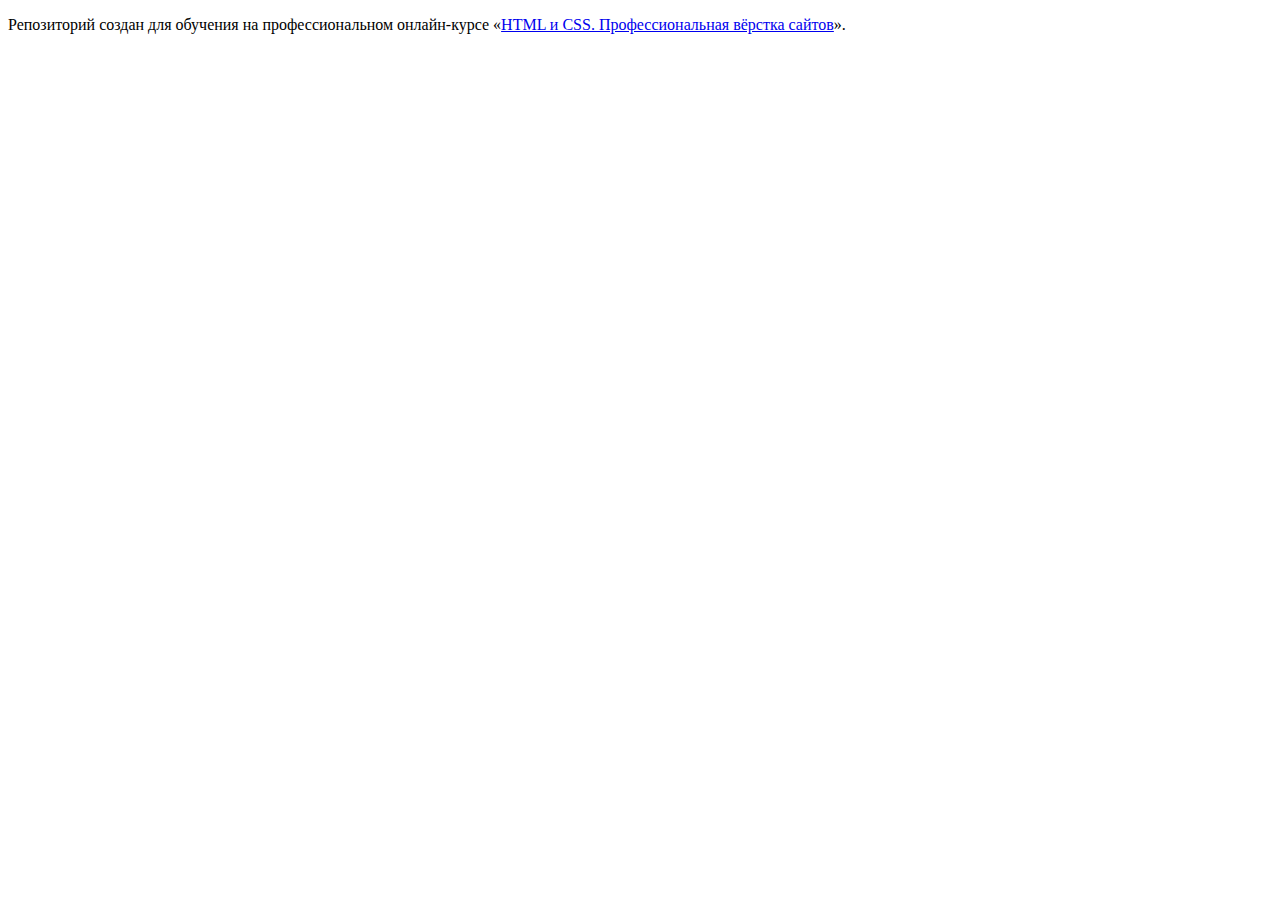
<file: 1/index.html>
<!DOCTYPE html>
<html lang="ru">
  <head>
    <meta charset="utf-8">
    <title>HTML Academy: Седона</title>
    <base href="https://htmlacademy-htmlcss.github.io/2263523-sedona-36/1/">
</head>
  <body>

    <p>Репозиторий создан для обучения на профессиональном онлайн‑курсе «<a href="https://htmlacademy.ru/intensive/htmlcss">HTML и CSS. Профессиональная вёрстка сайтов</a>».</p>

  </body>
</html>
</file>
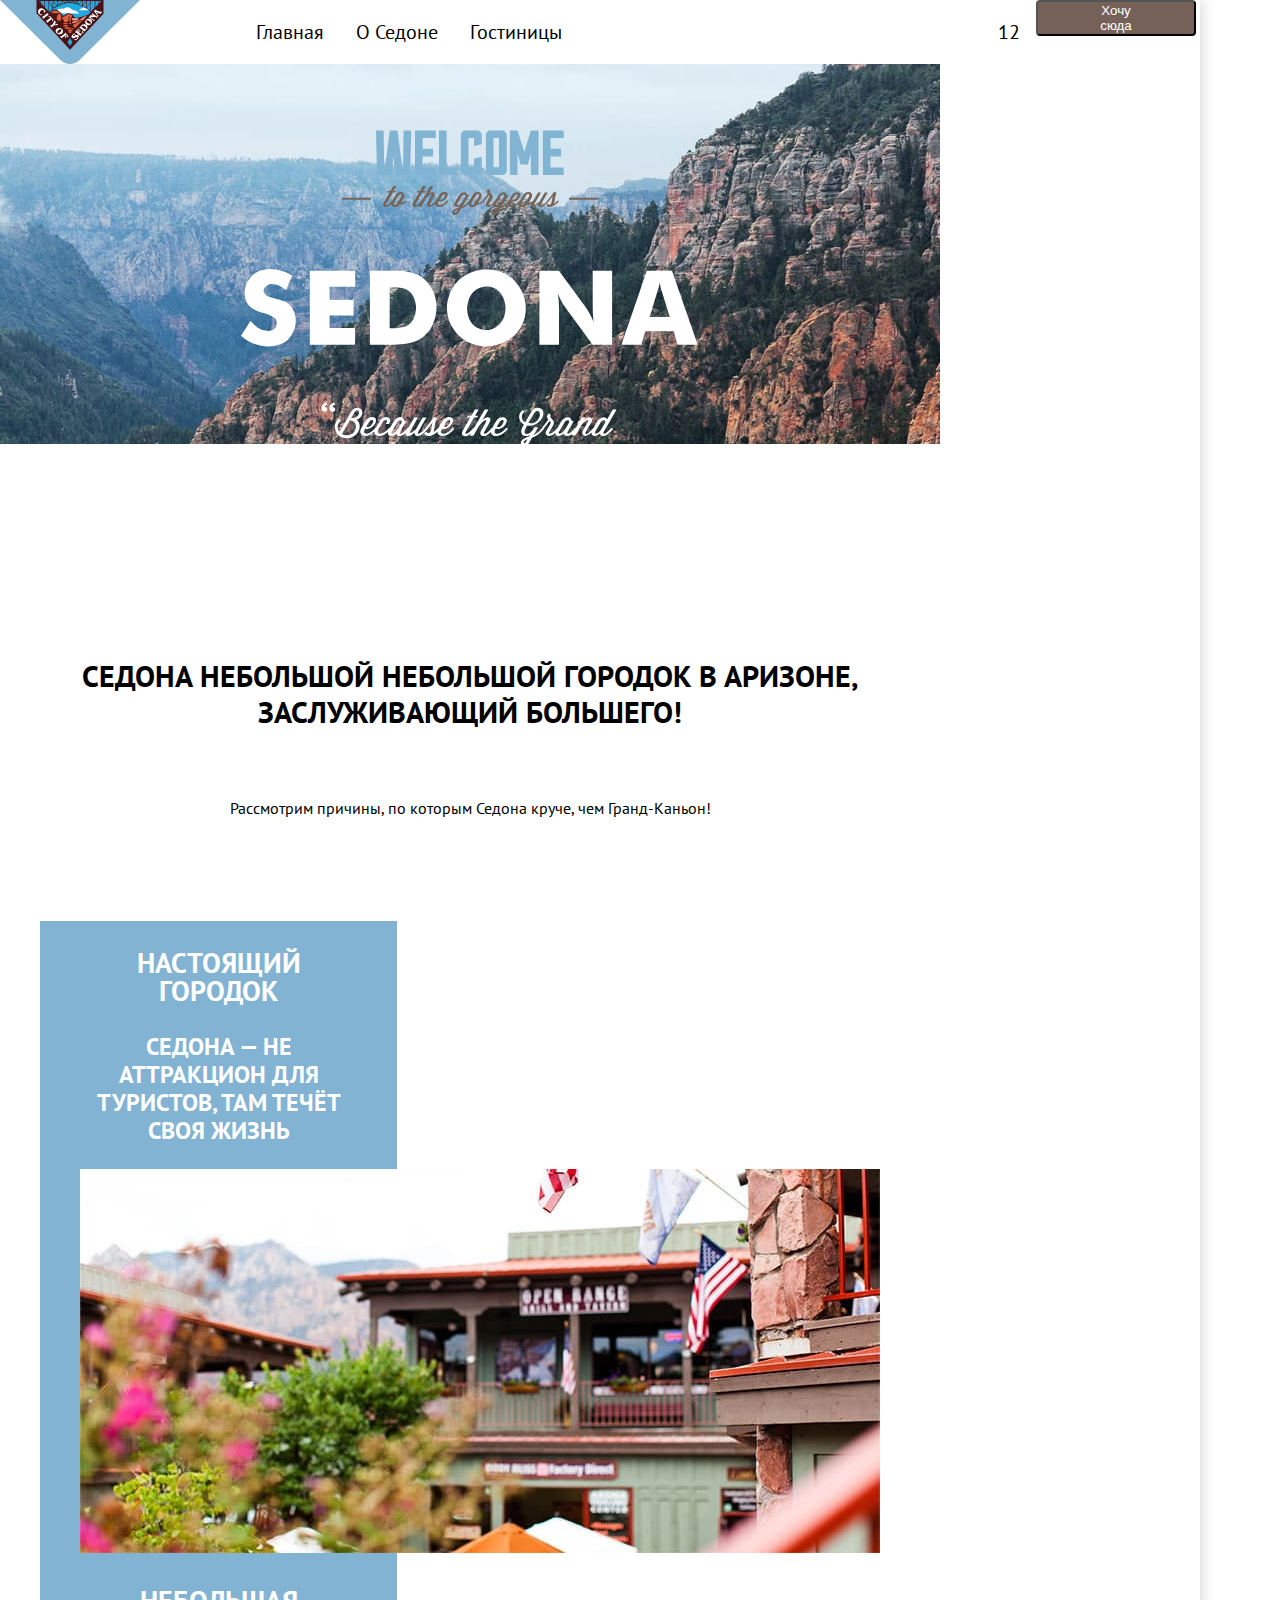
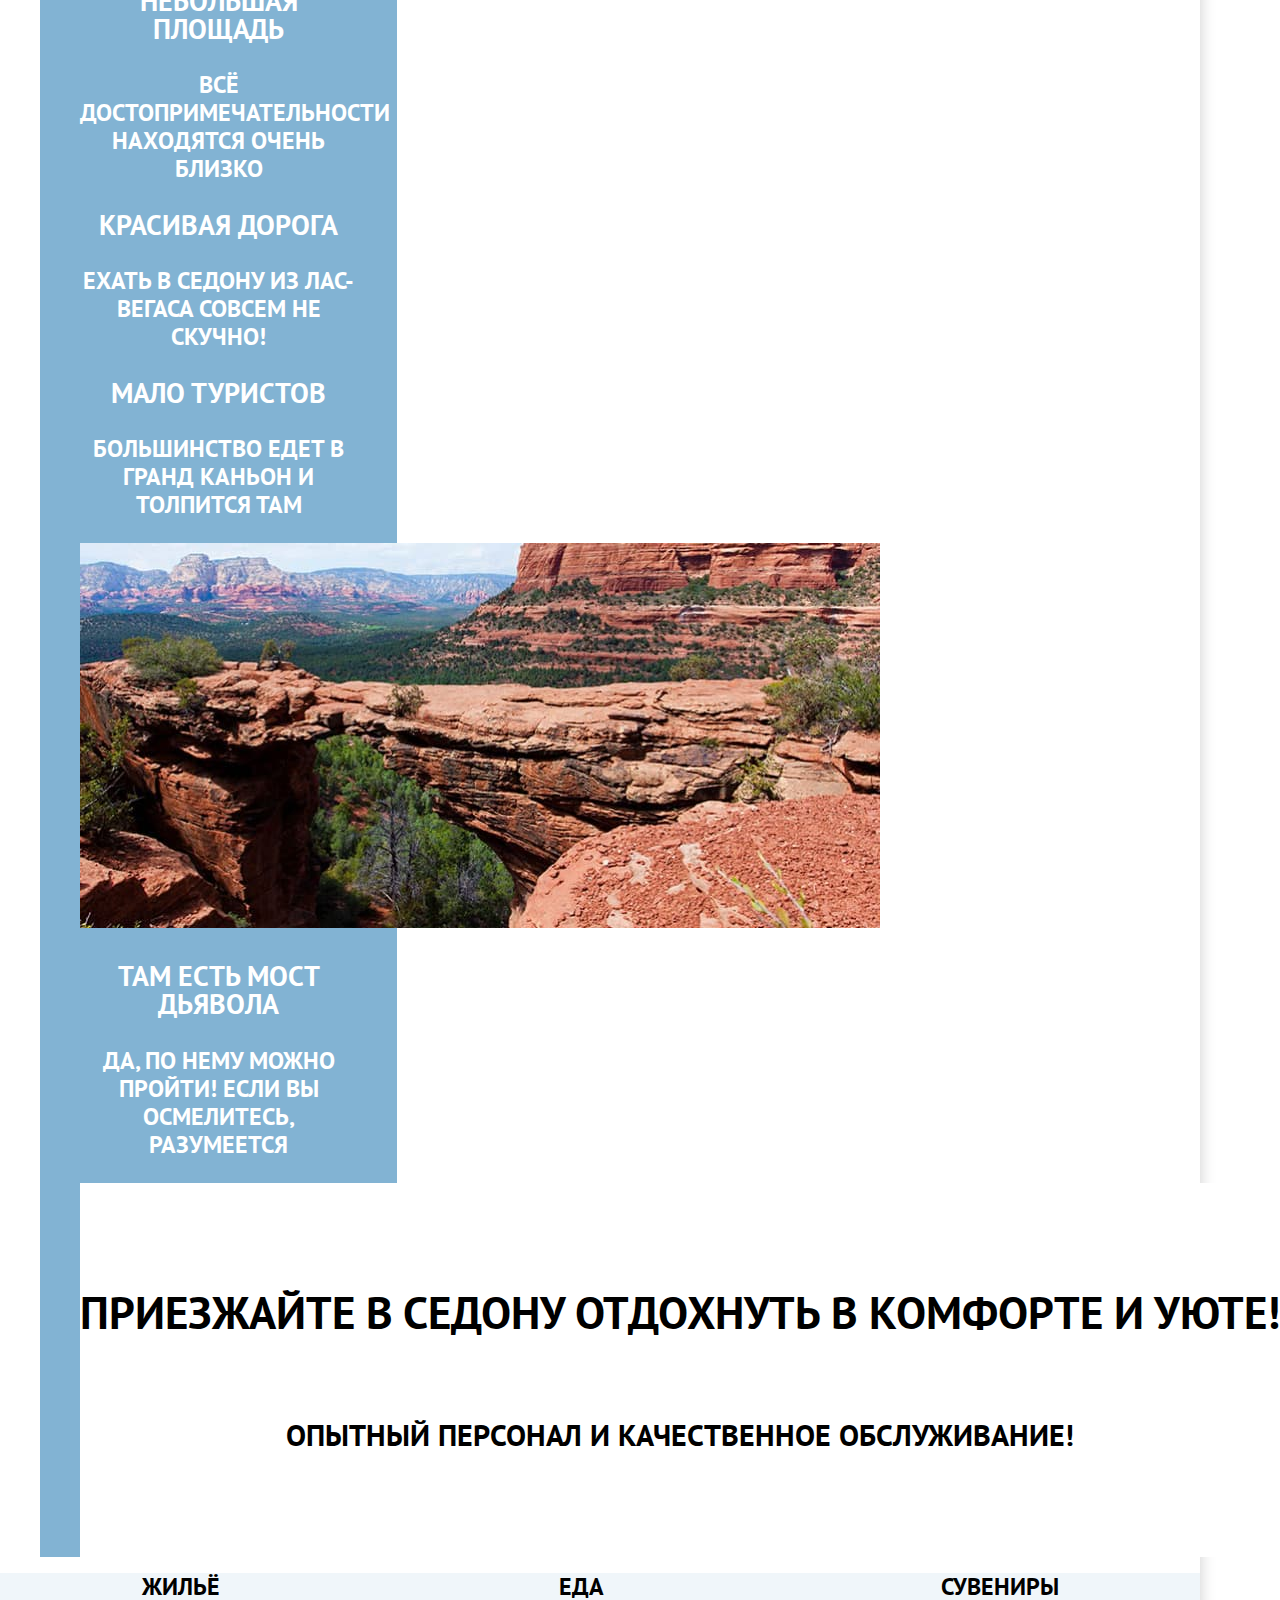
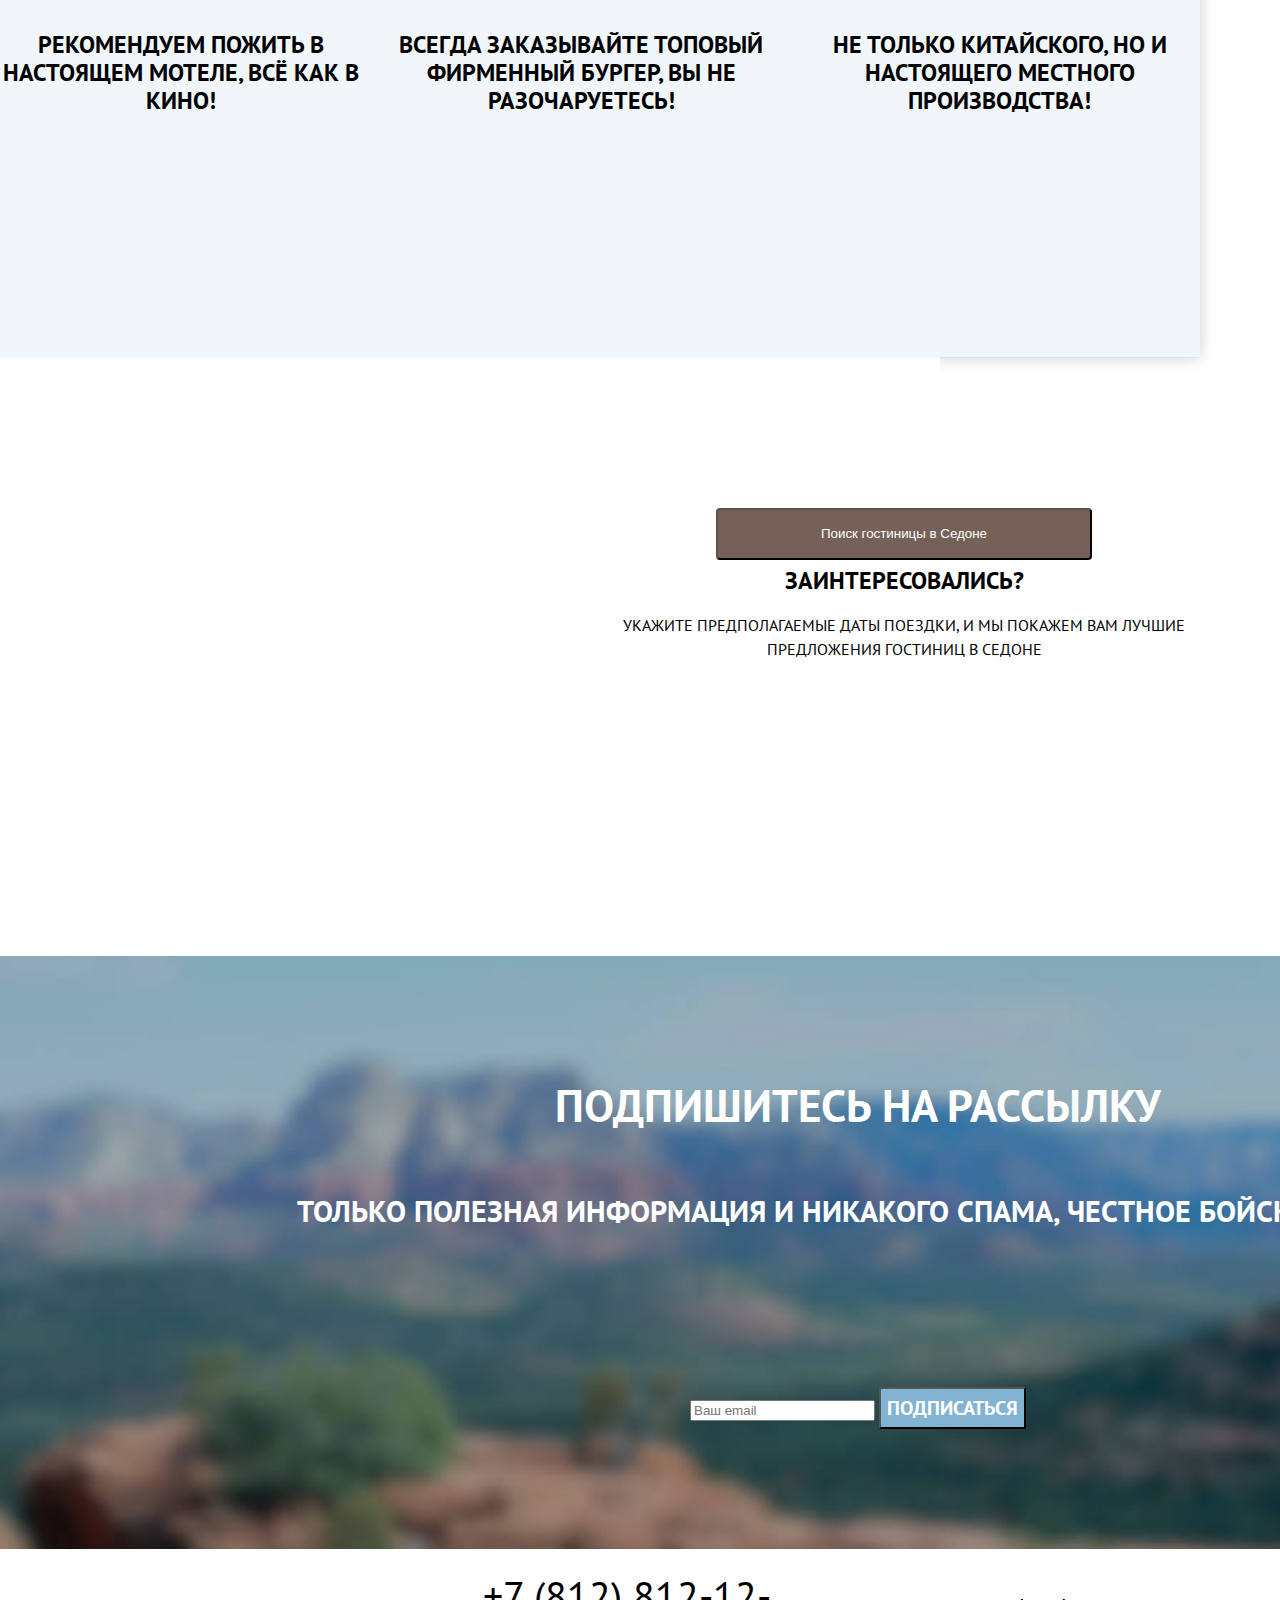
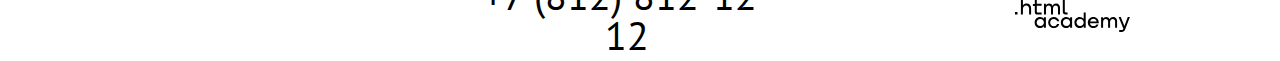
<file: 2/index.html>
<!DOCTYPE html>
<html lang="ru">

  <head>
    <meta charset="utf-8">
    <title>HTML Academy: Седона</title>
    <link rel="stylesheet" href="styles/styles.css">
    <base href="https://htmlacademy-htmlcss.github.io/2263523-sedona-36/2/">
</head>

  <body>
    <header class="page-header">
      <nav class="navigation">
        <img class="page-header-logo" src="image/logo-header.svg" width="138" height="64" alt="Логотип">
        <ul class="navigation-list navigation-one">
          <li class="navigation-item">
            <a class="navigation-link" href="main.html">Главная</a>
          </li>
          <li class="navigation-item">
            <a class="navigation-link" href="about.sedona">О Седоне</a>
          </li>
          <li class="navigation-item">
            <a class="navigation-link" href="about.hotels">Гостиницы</a>
          </li>
        </ul>

        <ul class="navigation-list navigation-user">
          <li class="navigation-item">
            <a class="navigation-link" href="#">
              <span class="visually-hidden">Поиск</span></a>
          </li>
          <li class="navigation-item">
            <a class="navigation-link" href="#">
              <span class="visually-hidden">Избранное</span>
              <span class="notification-badgel">12</span>
            </a>
          </li>
          <form class="navigation-item" action="https://echo.htmlacademy.ru/" method="post">
            <button class="navigation-button" type="submit">Хочу сюда</button>
          </form>
        </ul>
      </nav>
    </header>

    <main class="main-container main-index">
      <div class="page-container">
        <section class="hero">
          <h1 class="visually-hidden">Sedona"</h1>
          <img class="logo-hero" src="image/welcome.svg" width="458" height="352"
            alt="Welcom to the gargeous sedona, because the grande canyon sucks!">
        </section>
        <section class="heading-two">
          <h2 class="text-1">Седона небольшой небольшой городок в Аризоне, заслуживающий большего!</h2>
          <p>Рассмотрим причины, по которым Седона круче, чем Гранд-Каньон!</p>
        </section>

        <section class="advantages">
          <h2 class="visually-hidden">Преимущества</h2>
          <ul class="advantages-list">
            <li class="advantages-item">
              <div class="advantag">
                <h3 class="advantages-title-1">Настоящий городок</h3>
                <p class="advantages-description">Седона — не аттракцион для туристов, там течёт своя жизнь</p>
                <img class="section-logo" src="image/photo-1.jpg" width="800" height="384" alt="Фото города">
              </div>
              <div class="advantag">
                <h3 class="advantages-title-2">Небольшая
                  площадь</h3>
                <p class="advantages-description">Всё достопримечательности находятся очень близко</p>
              </div>
              <div class="advantag">
                <h3 class="advantages-title-3">Красивая
                  дорога</h3>
                <p class="advantages-description">Ехать в Седону из Лас-Вегаса совсем не скучно!</p>
              </div>
              <div class="advantag">
                <h3 class="advantages-title-4">Мало
                  туристов</h3>
                <p class="advantages-description">Большинство едет в Гранд Каньон и толпится там</p>
              </div>
              <div class="container">
                <img class="logo" src="image/photo-2.jpg" width="800" height="385" alt="Фото моста дьявола">
                <h3 class="advantages-title">Там есть
                  мост дьявола</h3>
                <p class="advantages-description">Да, по нему можно пройти! Если вы осмелитесь, разумеется</p>
              </div>
              <div class="text-2">
                <h2>Приезжайте в Седону отдохнуть в комфорте и уюте!</h2>
                <p>Опытный персонал и качественное обслуживание!</p>
              </div>
            </li>
          </ul>
        </section>

        <section class="features">
          <div class="housing">
            <h3 class="features-title">Жильё</h3>
            <p class="features-description">Рекомендуем пожить в настоящем мотеле,
              всё как в кино!</p>
          </div>
          <div class="meal">
            <h3 class="features-title">Еда</h3>
            <p class="features-description">Всегда заказывайте
              топовый фирменный бургер, вы не разочаруетесь!</p>
          </div>
          <div class="souvenirs">
            <h3 class="features-title">Сувениры</h3>
            <p class="features-description">Не только китайского,
              но и настоящего местного производства!</p>
          </div>
        </section>
        <section class="interested">
          <div class="text-3">
            <h2>Заинтересовались?</h2>
            <p>Укажите предполагаемые даты поездки, и мы покажем вам лучшие предложения гостиниц в Седоне</p>
          </div>
          <button class="button-all" type="button">Поиск гостиницы в Седоне</button>
          </form>
        </section>


        <section class="subscription">
          <div class="text-4">
            <h2 class="subscript">Подпишитесь на рассылку</h2>
            <p>Только полезная информация и никакого спама, честное бойскаутское!</p>
          </div>
          <form class="subscription-form" action="https://echo.htmlacademy.ru/" method="post">
            <input type="email" id="email" name="email" placeholder="Ваш email" required>
            <button class="button-right" type="submit">Подписаться</button>
          </form>
        </section>
      </div>
    </main>

    <footer class="page-footer">
      <section class="contacts">
        <h2 class="visually-hidden" Социальные сети></h2>
        <ul class="footer-social-list">
          <li class="footer-social-item">
            <a class="button" href="https://vk.com/htmlacademy">
              <span class="visually-hidden">ВКонтакте</span>
            </a>
          </li>
          <li class="footer-social-item">
            <a class="button" href="https://t.me/htmlacademy">
              <span class="visually-hidden">Телеграм</span>
            </a>
          </li>
          <li class="footer-social-item">
            <a class="button" href="https://www.youtube.com/user/htmlacademyru">
              <span class="visually-hidden">Ютуб</span>
            </a>
          </li>
        </ul>
        <a class="footer-phon" href="tel:+78128121212">+7 (812) 812-12-12</a>
        <img class="logo-footer" src="image/html-academy.svg" width="115" height="33" alt="Логотип академии.">
      </section>
    </footer>
  </body>

</html>
</file>
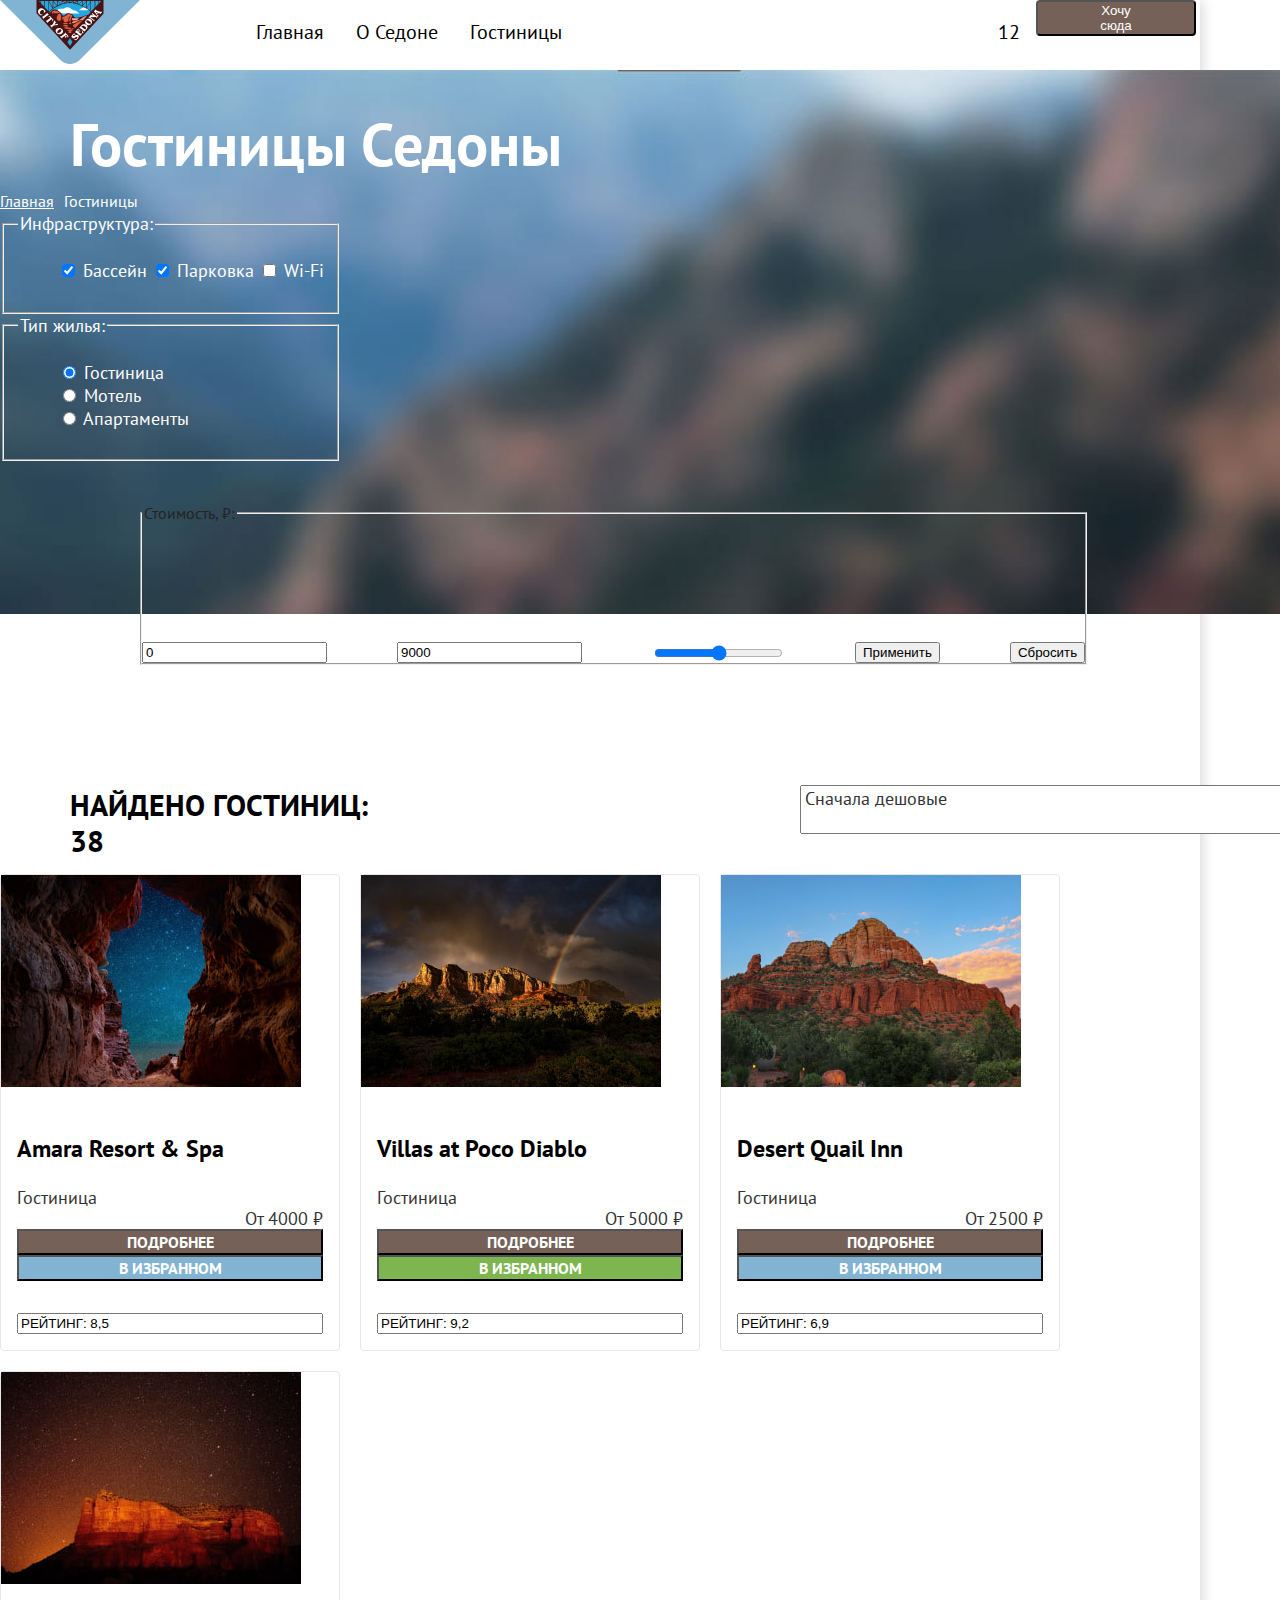
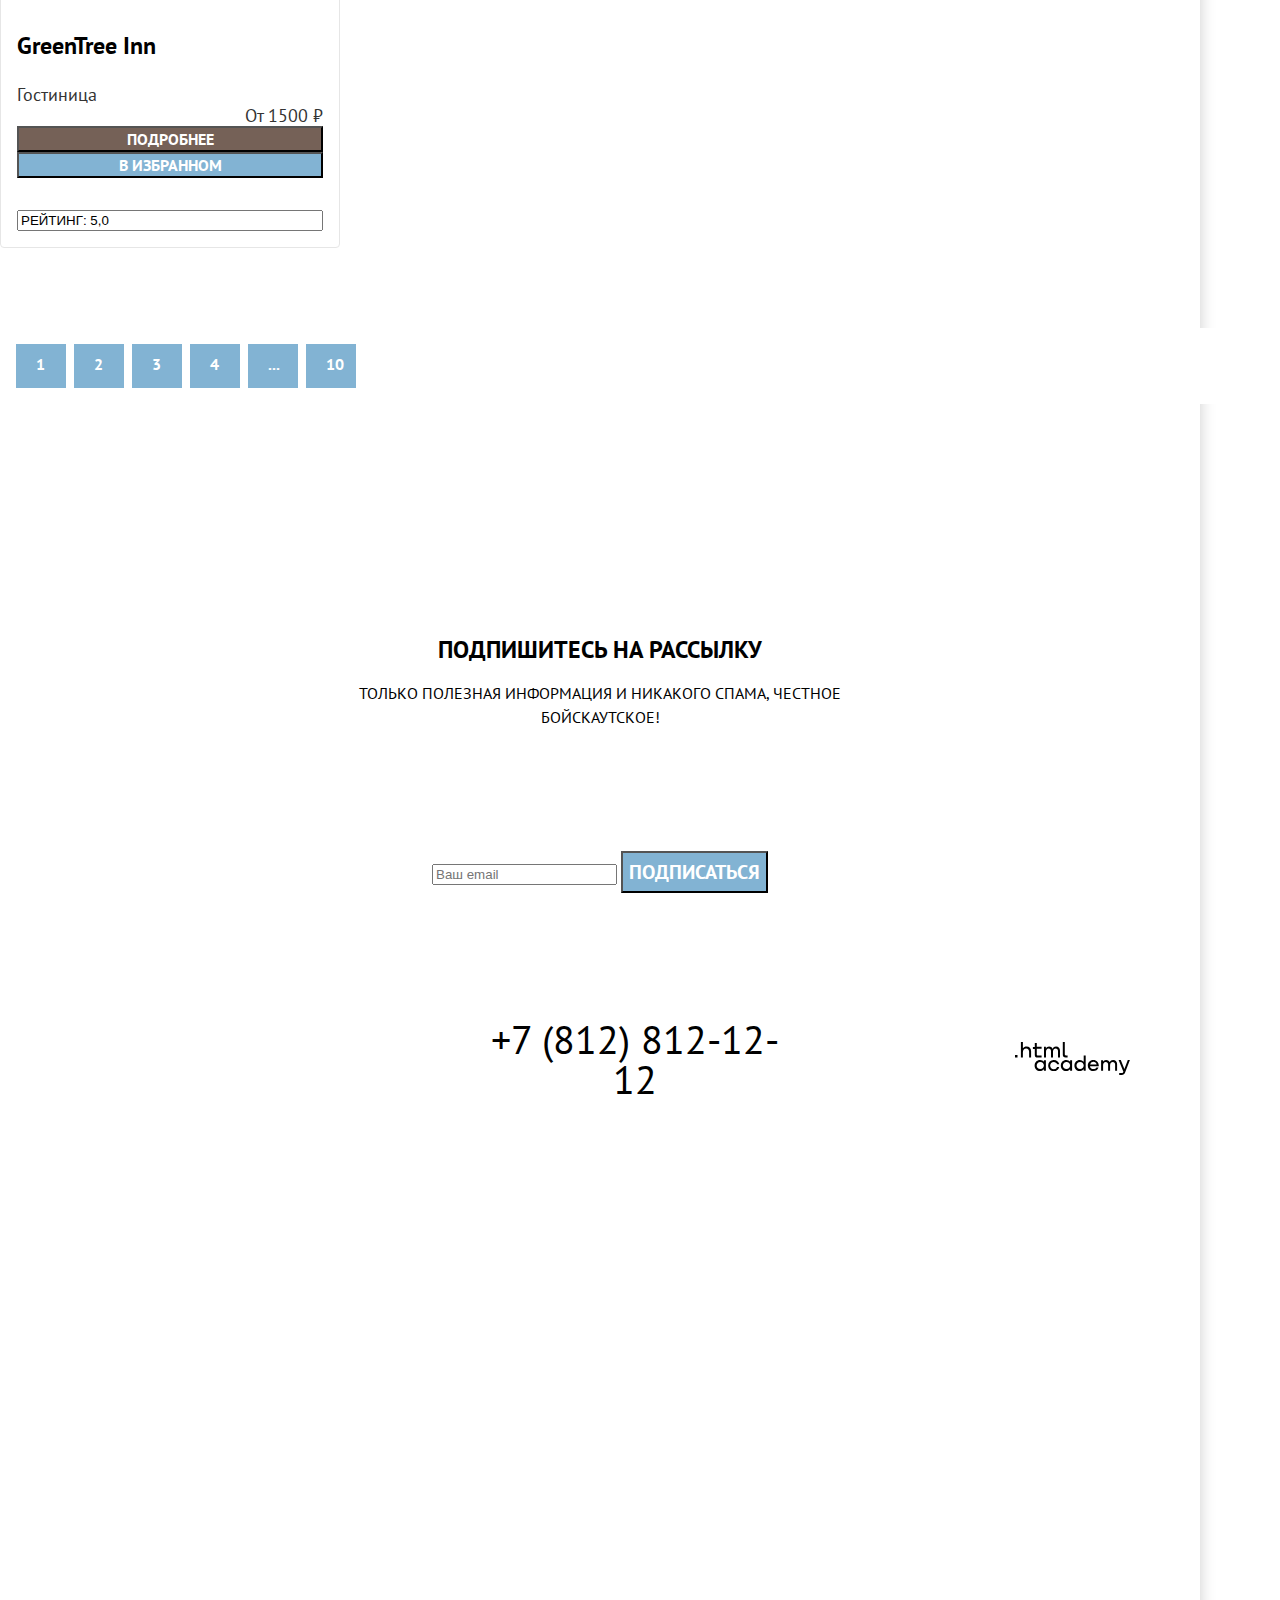
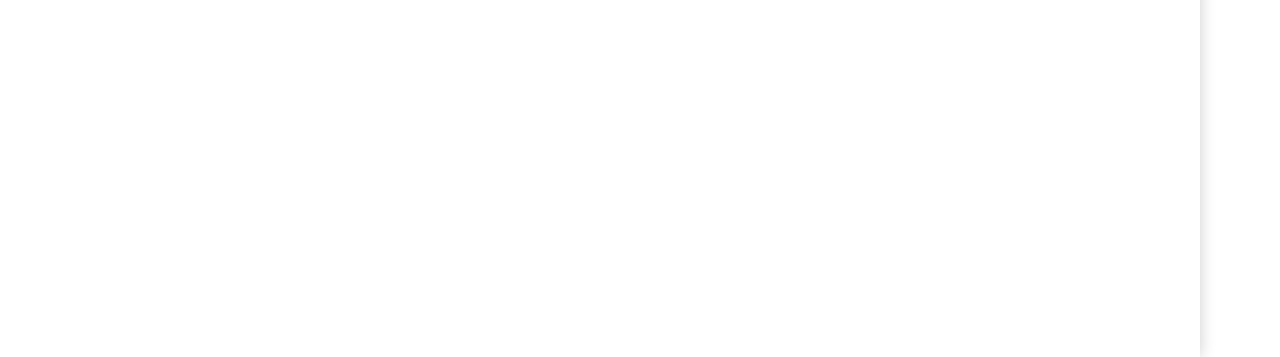
<file: 2/catalog.html>
<!DOCTYPE html>
<html lang="ru">

  <head>
    <meta charset="utf-8">
    <title>Каталог</title>
    <link rel="stylesheet" href="styles/styles.css">
    <base href="https://htmlacademy-htmlcss.github.io/2263523-sedona-36/2/">
</head>

  <body>
    <header class="page-header">
      <nav class="navigation">
        <a class="navigation-logo" href="index.html">
          <img class="page-header-logo" src="image/logo-header.svg" width="138" height="64" alt="Логотип">
        </a>
        <ul class="navigation-list">
          <li class="navigation-item">
            <a class="navigation-link navigation-link-current" href="main.html">Главная</a>
          </li>
          <li class="navigation-item">
            <a class="navigation-link" href="about.sedona">О Седоне</a>
          </li>
          <li class="navigation-item">
            <a class="navigation-link" href="about.hotels">Гостиницы</a>
          </li>
        </ul>
        <ul class="navigation-list navigation-user">
          <li class="navigation-item">
            <a class="navigation-link" href="#">
              <span class="visually-hidden">Поиск</span>
            </a>
          </li>
          <li class="navigation-item">
            <a class="navigation-link" href="#">
              <span class="visually-hidden">Избранное</span>
              <span class="notification-badgel">12</span>
            </a>
          </li>
          <form class="navigation-item" action="https://echo.htmlacademy.ru/" method="post">
            <button class="navigation-button" type="submit">Хочу сюда</button>
          </form>
        </ul>
      </nav>
    </header>

    <main class="main-inner-catalog">
      <h1 class="inner-header-title">Гостиницы Седоны</h1>
      <ul class="breadcrumbs">
        <li class="breadcrumbs-item">
          <a class="breadcrumbs-link" href="index.html">Главная</a>
        </li>
        <li class="breadcrumbs-item">
          <a class="breadcrumbs-link">Гостиницы</a>
        </li>
      </ul>
      <section class="catalog-products">
        <h2 class="visually-hidden">Список услуг фильтрами</h2>
        <form class="catalog-filter" action="https://echo.htmlacademy.ru/" method="get">
          <fieldset class="catalog-filter-group">
            <legend class="catalog-filter-title">Инфраструктура:</legend>
            <ul class="catalog-filter-list">
              <li class="catalog-filter-item">
                <label class="control">
                  <input class="control-input" type="checkbox" name="Бассейн" checked>
                  Бассейн
                </label>
                <label class="control">
                  <input class="control-input" type="checkbox" name="Парковка" checked>
                  Парковка
                </label>
                <label class="control">
                  <input class="control-input" type="checkbox" name="Wi-Fi">
                  Wi-Fi
                </label>
              </li>
            </ul>
          </fieldset>
          <fieldset class="catalog-filter-group">
            <legend class="catalog-filter-title">Тип жилья:</legend>
            <ul class="catalog-filter-list">
              <li class="catalog-filter-item">
                <label class="control">
                  <input class="control-input" type="radio" name="product-group" value="Гостиница" checked>
                  Гостиница
                </label>
              </li>

              <li class="catalog-filter-item">
                <label class="control">
                  <input class="control-input" type="radio" name="product-group" value="Мотель">
                  Мотель
                </label>
              </li>

              <li class="catalog-filter-item">
                <label class="control">
                  <input class="control-input" type="radio" name="product-group" value="Апартаменты">
                  Апартаменты
                </label>
              </li>
            </ul>
          </fieldset>
      </section>

      <fieldset class="range-price">
        <legend class="catalog-filter-group">Стоимость, ₽:</legend>
        <input class="control-input-min" type="number" name="min-price" value="0" placeholder="от" required>
        <input class="control-input-max" type="number" name="max-price" value="9000" placeholder="до" required>
        <input type="range" min="0" max="9000">
        <button class="button" type="button">Применить</button>
        <button class="button" type="button">Сбросить</button>
      </fieldset>
      </form>

      <section class="cards-container">
        <h2 class="found">Найдено гостиниц: 38</h2>
        <select class="select-control" aria-label="Сортировка">
          <option value="popular">Сначала дешовые</option>
          <option value="cheap">Сначала популярное</option>
          <option value="expensive">Сначала дорогое</option>
        </select>
        <div class="control-cards">
          <a href="#" class="button">
            <span class="visually-hidden">Показать сеткой</span>
          </a>
          <a class="button" href="#">
            <span class="visually-hidden">Показать карточки</span>
          </a>
          <a class="button" href="#">
            <span class="visually-hidden">Показать списком</span>
          </a>
        </div>
      </section>

      <section class="catalog-product-list">
        <h2 class="visually-hidden">Список гостиниц</h2>
        <ul class="product-list">
          <li class="product-card">
            <img class="product-card-image" src="image/hotel-1.jpg" width="300" height="212" alt="Отель-1">
            <div class="product-card-content">
              <h3 class="product-card-title">Amara Resort & Spa</h3>
              <span class="subtitle">Гостиница</span>
              <span class="product-card-price">От 4000 ₽</span>
              <button class="button-card" type="button">подробнее</button>
              <button class="button-card-blue" type="button">в избранном</button>
              <p class="stars star-4">
                <span class="visually-hidden">4 звёзд</span>
              </p>
              <input type="text" value="РЕЙТИНГ: 8,5">
            </div>
          </li>

          <li class="product-card">
            <img class="product-card-image" src="image/hotel-2.jpg" width="300" height="212" alt="Отель-2">
            <div class="product-card-content">
              <h3 class="product-card-title">Villas at Poco Diablo</h3>
              </a>
              <span class="subtitle">Гостиница</span>
              <span class="product-card-price">От 5000 ₽</span>
              <button class="button-card" type="button">подробнее</button>
              <button class="button-card-green" type="button">в избранном</button>
              <p class="stars star-4"></p>
              <span class="visually-hidden">4 звёзды</span>
              <input type="text" value="РЕЙТИНГ: 9,2">
            </div>
          </li>

          <li class="product-card">
            <img class="product-card-image" src="image/hotel-3.jpg" width="300" height="212" alt="Отель-3">
            <div class="product-card-content">
              <h3 class="product-card-title">Desert Quail Inn</h3>
              </a>
              <span class="subtitle">Гостиница</span>
              <span class="product-card-price">От 2500 ₽</span>
              <button class="button-card" type="button">подробнее</button>
              <button class="button-card-blue" type="button">в избранном</button>
              <p class="stars star-3">
                <span class="visually-hidden">3 звёзды</span>
              </p>
              <input type="text" value="РЕЙТИНГ: 6,9">
            </div>
          </li>

          <li class="product-card">
            <img class="product-card-image" src="image/hotel-4.jpg" width="300" height="212" alt="Отель-4">
            <div class="product-card-content">
              <h3 class="product-card-title">GreenTree Inn</h3>
              <span class="subtitle">Гостиница</span>
              <span class="product-card-price">От 1500 ₽</span>
              <button class="button-card" type="button">подробнее</button>
              <button class="button-card-blue" type="button">в избранном</button>
              <p class="stars star-2">
                <span class="visually-hidden">2 звёзды</span>
              </p>
              <input type="text" value="РЕЙТИНГ: 5,0">
            </div>
          </li>
        </ul>

        <div class="pagination-container">
          <ul class="pagination">
            <li class="pagination-item">
              <a class="pagination-link pagination-current">1</a>
            </li>
            <li class="pagination-item">
              <a class="pagination-link" href="#">2</a>
            </li>
            <li class="pagination-item">
              <a class="pagination-link" href="#">3</a>
            </li>
            <li class="pagination-item">
              <a class="pagination-link" href="#">4</a>
            </li>
            <li class="pagination-item">
              <a class="pagination-link" href="#">...</a>
            </li>
            <li class="pagination-item">
              <a class="pagination-link" href="#">10</a>
            </li>
          </ul>
        </div>
      </section>

      <section class="subscription-catalog">
        <div class="text-5">
          <h2 class="subscription-title">Подпишитесь на рассылку</h2>
          <p>Только полезная информация и никакого спама, честное бойскаутское!</p>
        </div>
        <form class="subscription-form" action="https://echo.htmlacademy.ru/" method="post">
          <input type="email" id="email" name="email" placeholder="Ваш email" required>
          <button class="button-on" type="submit">Подписаться</button>
        </form>
      </section>
    </main>

    <footer class="page-footer-catalog">
      <h2 class="visually-hidden" Социальные сети></h2>
      <section class="contacts-catalog">
        <ul class="footer-social-list-2">
          <li class="footer-social-item">
            <a class="button" href="https://vk.com/htmlacademy">
              <span class="visually-hidden">ВКонтакте</span>
            </a>
          </li>
          <li class="footer-social-item">
            <a class="button" href="https://t.me/htmlacademy">
              <span class="visually-hidden">Телеграм</span>
            </a>
          </li>
          <li class="footer-social-item">
            <a class="button" href="https://www.youtube.com/user/htmlacademyru">
              <span class="visually-hidden">Ютуб</span>
            </a>
          </li>
        </ul>
        <a class="footer-phone" href="tel:+78128121212">+7 (812) 812-12-12</a>
        <img class="logo-footer-catalog" src="image/html-academy.svg" width="115" height="33" alt="логотип академии">
      </section>
    </footer>
  </body>

</html>
</file>
<file: 2/styles/styles.css>
@font-face {
  font-family: "PT Sans";
  font-style: normal;
  font-weight: 400;
  src: url("../fonts/ptsans-400.woff2") format("woff2");
  font-display: swap;
}

@font-face {
  font-family: "PT Sans";
  font-style: normal;
  font-weight: 700;
  src: url("../fonts/ptsans-700.woff2") format("woff2");
  font-display: swap;
}

html {
  height: 100%;
}

body {
  margin: 0;
  display: flex;
  flex-direction: column;
  align-items: flex-start;
  padding: 0px;
  width: 1200px;
  height: 3557px;
  min-height: 100%;
  font-family: "PT Sans", sans-serif;
  font-size: 16px;
  line-height: 24px;
  color: #242424;
  background-color: #FFFFFF;
  box-shadow: 0px 0px 15px rgba(0, 0, 0, 0.2);
}

.page-header {
  color: #242424;
  background-color: #FFFFFF;
}

.page-header-logo {
  width: 140px;
  margin-right: 100px;
}

.navigation {
  display: flex;
  width: 1200px;
  margin: 0 auto;
}

.navigation-list {
  display: flex;
  flex-wrap: wrap;
  width: 430px;
  margin: 0;
  padding: 0;
  list-style: none;
}

.navigation-user {
  max-width: 250px;
  margin-left: auto;
}

.navigation-list .navigation-user {
  min-width: 20px;
  min-height: 20px;
}

.navigation-button {
  display: flex;
  flex-direction: row;
  justify-content: center;
  align-items: center;
  padding: 8px 50px;
  gap: 10px;
  width: 160px;
  height: 36px;
  color: #FFFFFF;
  background: #756157;
  border-radius: 4px;
}

.navigation-link {
  display: block;
  padding: 20px 16px;
  font-family: "PT Sans", sans-serif;
  font-style: 700;
  font-size: 20px;
  line-height: 24px;
  text-align: center;
  color: #000000;
  background-color: #FFFFFF;
  text-decoration: none;
  text-transform: capitalize;
}

.main-container {
  flex-grow: 1;
  padding-top: 66px;
}

.main-index {
  color: #000000;
  background-color: #FFFFFF;
  background-image: url("../image/logo-background.jpg");
  background-size: 100% auto;
  background-repeat: no-repeat;
}

.page-container {
  width: 940px;
  margin: 0 auto;
}

.logo-hero {
  display: block;
  margin: 0 auto;
  margin-bottom: 82px;
}

.heading-two {
  display: flex;
  flex-direction: column;
  justify-content: center;
  align-items: center;
  padding: 69px 0px;
  gap: 25px;
  background: #FFFFFF;
}

.text-1 {
  font-style: normal;
  font-weight: 700;
  font-size: 30px;
  line-height: 36px;
  text-align: center;
  text-transform: uppercase;
  color: #000000;
  background-color: #FFFFFF;
}


.advantages-list {
  display: flex;
  justify-content: flex-start;
}

.advantages-item {
  font-family: 'PT Sans';
  font-style: normal;
  font-weight: 700;
  font-size: 24px;
  line-height: 28px;
  text-align: center;
  text-transform: uppercase;
  color: #FFFFFF;
  background-color: #82B3D3;
  width: 277px;
  padding: 0 40px;
}

.text-2 {
  display: flex;
  flex-direction: column;
  justify-content: center;
  align-items: center;
  padding: 64px 0px;
  gap: 20px;
  width: 1200px;
  height: 246px;
  font-family: 'PT Sans';
  font-style: normal;
  font-weight: 700;
  font-size: 30px;
  line-height: 36px;
  text-align: center;
  text-transform: uppercase;
  color: #000000;
  background-color: #FFFFFF;
}

.features {
  display: flex;
  flex-direction: row;
  align-items: flex-start;
  padding: 0px;
  font-family: 'PT Sans';
  font-style: normal;
  font-weight: 700;
  font-size: 24px;
  line-height: 28px;
  text-align: center;
  text-transform: uppercase;
  width: 1200px;
  height: 385px;
  color: #000000;
  background: rgba(131, 179, 211, 0.12);

}


.features-title {
  margin-top: 0;
  margin-bottom: 30px;
  font-family: 'PT Sans';
  font-style: normal;
  font-weight: 700;
  font-size: 24px;
  line-height: 28px;
  text-align: center;
  text-transform: uppercase;
}

.interested {
  display: flex;
  flex-direction: column;
  align-items: flex-start;
  padding: 96px 304px;
  gap: 10px;
  width: 1200px;
  height: 406px;
}

.text-3 {
  text-align: center;
  text-transform: uppercase;
  color: #000000;
  margin: 96px 304px;
}

.button-all {
  display: flex;
  flex-direction: row;
  justify-content: center;
  align-items: center;
  padding: 8px 50px;
  margin: 54px 412px 96px 412px;
  gap: 10px;
  position: absolute;
  width: 376px;
  height: 52px;
  color: #FFFFFF;
  background: #756157;
  border-radius: 4px;
}

.subscription {
  display: flex;
  flex-direction: column;
  justify-content: center;
  align-items: center;
  padding: 96px 258px 104px;
  gap: 10px;
  color: #000000;
  background: url(../image/background-1.jpg);
  width: 1200px;
  height: 414.86px;
  background-size: 100% auto;
  background-repeat: no-repeat;
}

.text-4 {
  display: flex;
  flex-direction: column;
  justify-content: center;
  align-items: center;
  padding: 64px 0px;
  gap: 20px;
  width: 1200px;
  height: 246px;
  font-family: 'PT Sans';
  font-style: normal;
  font-weight: 700;
  font-size: 30px;
  line-height: 36px;
  text-align: center;
  text-transform: uppercase;
  color: #FFFFFF;
}

.subscript {
  margin-bottom: 20px;
}

.button-right {
  font-family: 'PT Sans';
  font-style: normal;
  font-weight: 700;
  font-size: 20px;
  line-height: 36px;
  margin-top: 54px;
  margin-bottom: 104px;
  align-items: center;
  text-align: center;
  text-transform: uppercase;
  color: #FFFFFF;
  background: #82B3D3;
}

.page-footer {
  font-family: 'PT Sans';
  font-style: normal;
  font-weight: 400;
  font-size: 40px;
  line-height: 40px;
  text-align: center;
  text-transform: uppercase;
  color: #000000;
  background-color: #FFFFFF;
}

.contacts {
  display: flex;
  justify-content: space-between;
  align-items: center;
}

.footer-social-list {
  display: flex;
  flex-wrap: wrap;
  gap: 10px;
  margin: 0;
  padding: 0;
  list-style-type: none;
  margin-left: 70px;
}

.footer-social-item {
  width: 48px;
  height: 40px;
  margin-right: 10px;
}

.footer-social-item:nth-child(3n) {
  margin-right: 0;
}

.footer-phon {
  display: block;
  text-align: center;
  text-transform: uppercase;
  color: #000000;
  text-decoration: none;
  margin-left: 236px;
  margin-right: 236px;
}

.logo-footer {
  margin-right: 70px;
}



.main-inner-catalog {
  background-image: url(../image/background-2.jpg);
  width: 1200;
  height: 412;
  background-size: 100% auto;
  background-repeat: no-repeat;
}

.inner-header-title {
  font-family: 'PT Sans';
  font-style: normal;
  font-weight: 700;
  font-size: 60px;
  line-height: 78px;
  color: #FFFFFF;
  margin: 35px 635px 8px 70px;
}

.breadcrumbs {
  display: flex;
  margin: 0;
  padding: 0;
  font-family: 'PT Sans';
  font-style: normal;
  font-weight: 700;
  font-size: 20px;
  line-height: 24px;
  text-transform: capitalize;
  color: #FFFFFF;
  list-style: none;
}

.breadcrumbs-link {
  font-family: 'PT Sans';
  font-style: normal;
  font-weight: 400;
  font-size: 16px;
  line-height: 21px;
  color: #FFFFFF;
  margin-right: 10px;
}

.breadcrumbs-item {
  font-family: 'PT Sans';
  font-style: normal;
  font-weight: 400;
  font-size: 16px;
  line-height: 21px;
  color: #FFFFFF;
}

.catalog-products {
  display: flex;
  flex-direction: column;
  align-items: flex-start;
  padding: 0px;
  gap: 40px;
  font-family: 'PT Sans';
  font-style: normal;
  font-weight: 400;
  font-size: 18px;
  line-height: 23px;
  color: #FFFFFF;
}

.catalog-filter-item {
  font-family: 'PT Sans';
  font-style: normal;
  font-weight: 400;
  font-size: 18px;
  line-height: 23px;
  color: #FFFFFF;
  list-style: none;
}

.product-card {
  display: flex;
  flex-direction: column;
  border: 1px solid #E6E6E6;
  border-radius: 4px;
  gap: 16px;
}

.product-card-content {
  padding: 16px;
  display: flex;
  flex-direction: column;
  flex-grow: 1;
}

.product-card-title {
  margin-top: 16px;
}


.range-price {
  display: flex;
  flex-direction: row;
  justify-content: flex-end;
  align-items: flex-end;
  padding: 0px;
  margin: 40px 70px 70px 140px;
  gap: 70px;
  width: 549px;
  height: 160px;
}

.cards-container {
  display: flex;
  flex-direction: row;
  justify-content: space-between;
  align-items: center;
  padding: 0px;
  gap: 192px;
}

.found {
  display: flex;
  font-family: 'PT Sans';
  font-style: normal;
  font-weight: 700;
  font-size: 30px;
  line-height: 36px;
  text-transform: uppercase;
  margin-left: 70px;
  color: #000000;
  background-color: #FFFFFF;
  width: 338px;
  height: 36px;
}

.select-control {
  display: flex;
  flex-direction: row;
  align-items: flex-start;
  padding: 0px;
  margin: 50px 70px 40px 200px;
  gap: 70px;
  width: 522px;
  height: 49px;
  font-family: 'PT Sans';
  font-style: normal;
  font-weight: 400;
  font-size: 18px;
  line-height: 21px;
  color: #333333;
}

.control-cards .button {
  width: 48px;
  height: 48px;
}

.product-list {
  display: grid;
  grid-template-columns: repeat(3, 340px);
  list-style-type: none;
  margin: 0;
  margin-bottom: 80px;
  padding: 0;
  gap: 20px;
}

.product-card-title {
  font-family: 'PT Sans';
  font-style: normal;
  font-weight: 700;
  font-size: 24px;
  line-height: 28px;
  color: #000000;
  background-color: #FFFFFF;
}

.subtitle {
  font-family: 'PT Sans';
  font-style: normal;
  font-weight: 400;
  font-size: 18px;
  line-height: 21px;
  color: #333333;
}

.product-card-price {
  font-family: 'PT Sans';
  font-style: normal;
  font-weight: 400;
  font-size: 18px;
  line-height: 21px;
  text-align: right;
  color: #333333;
}

.button-card {
  font-family: 'PT Sans';
  font-style: normal;
  font-weight: 700;
  font-size: 16px;
  line-height: 20px;
  align-items: center;
  text-align: center;
  text-transform: uppercase;
  color: #FFFFFF;
  background: #756157;
}

.button-card-blue {
  font-family: 'PT Sans';
  font-style: normal;
  font-weight: 700;
  font-size: 16px;
  line-height: 20px;
  align-items: center;
  text-align: center;
  text-transform: uppercase;
  color: #FFFFFF;
  background: #82B3D3;
}

.button-card-green {
  font-family: 'PT Sans';
  font-style: normal;
  font-weight: 700;
  font-size: 16px;
  line-height: 20px;
  align-items: center;
  text-align: center;
  text-transform: uppercase;
  color: #FFFFFF;
  background: #7DB54F;
}

.text-5 {
  text-align: center;
  text-transform: uppercase;
  color: #000000;
  margin: 96px 304px;
}

.button-on {
  font-family: 'PT Sans';
  font-style: normal;
  font-weight: 700;
  font-size: 20px;
  line-height: 36px;
  align-items: center;
  text-align: center;
  text-transform: uppercase;
  color: #FFFFFF;
  background: #82B3D3;
}

.pagination-container {
  display: flex;
  padding: 16px;
  background-color: #ffffff;
}

.pagination {
  display: flex;
  margin: 0;
  padding: 0;
  list-style-type: none;
}

.pagination-item {
  margin-right: 8px;
}

.pagination-link {
  display: block;
  box-sizing: border-box;
  width: 50px;
  height: 44px;
  padding: 14px 20px;
  line-height: 12px;
  font-weight: 700;
  color: #ffffff;
  background: #82B3D3;
  text-decoration: none;
}

.subscription-catalog {
  display: flex;
  flex-direction: column;
  justify-content: center;
  align-items: center;
  margin-top: 96px;
  margin-bottom: 104px;
  gap: 10px;
  width: 1200px;
  height: 414.86px;
  background: #FFFFFF;
}

.page-footer-catalog {
  font-family: 'PT Sans';
  font-style: normal;
  font-weight: 400;
  font-size: 40px;
  line-height: 40px;
  text-align: center;
  text-transform: uppercase;
  color: #000000;
  background-color: #FFFFFF;
  width: 1200px;
  height: 120px;
}


.contacts-catalog {
  display: flex;
  justify-content: space-between;
  align-items: center;
}

.footer-social-list-2 {
  display: flex;
  gap: 10px;
  margin: 0;
  padding: 0;
  list-style-type: none;
  margin-left: 70px;
}

.footer-phone {
  display: block;
  text-align: center;
  text-transform: uppercase;
  color: #000000;
  text-decoration: none;
  margin-left: 236px;
  margin-right: 236px;
}

.logo-footer-catalog {
  margin-right: 70px;
}

.visually-hidden {
  position: absolute;
  width: 1px;
  height: 1px;
  margin: -1px;
  padding: 0;
  border: 0;
  clip: rect(0 0 0 0);
  overflow: hidden;
}
</file>
